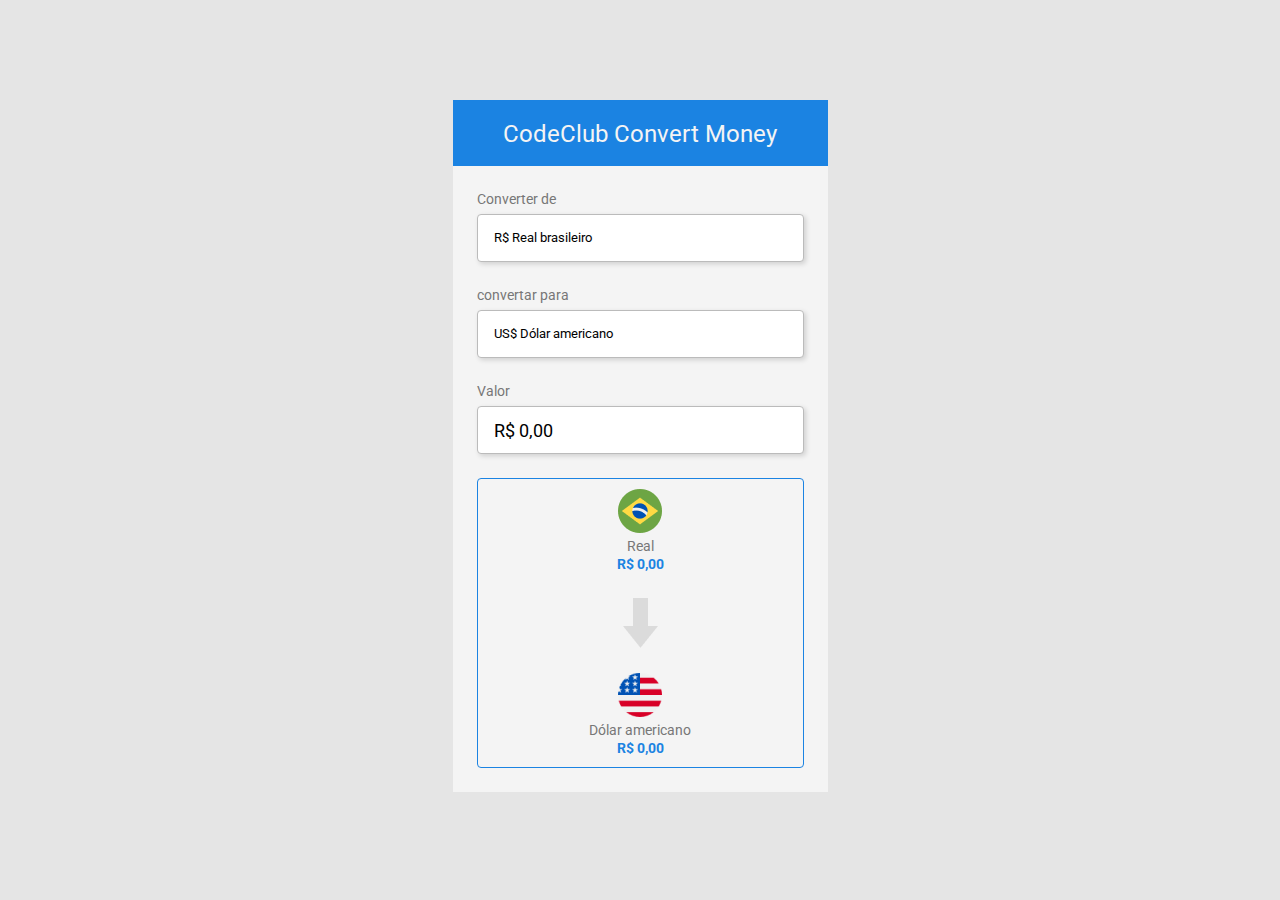
<file: index.html>
<!DOCTYPE html>
<html lang="pt-br">
<head>
    <meta charset="UTF-8">
    <meta http-equiv="X-UA-Compatible" content="IE=edge">
    <meta name="viewport" content="width=device-width, initial-scale=1.0">
    <!--FONTE: https://fonts.google.com/specimen/Roboto-->
    <link rel="preconnect" href="https://fonts.googleapis.com">
    <link rel="preconnect" href="https://fonts.gstatic.com" crossorigin>
    <link href="https://fonts.googleapis.com/css2?family=Roboto:wght@100;300;400;700&display=swap" rel="stylesheet">
    <link rel="stylesheet" href="./styles.css"/>
    <title>CodeClub Convert Money</title>
</head>
<body>
    <div class="container">
        <header>
            <h1>CodeClub Convert Money</h1>
        </header>

        <main>
            <label for="">
                Converter <B>de</B> 
                <select name="" id="">
                    <option value="">
                        R$ Real brasileiro
                    </option>
                </select>
            </label>

            <label for="">
                convertar <b>para</b>
                <select name="" id="currency-select">
                    <option>
                        US$ Dólar americano
                    </option>
                    <option>
                        € Euro
                    </option>
                    <option>
                        Bitcoin
                    </option>
                </select>
            </label>

            <label for="">
                Valor
                <input id="input-real" placeholder="R$ 10.000,00" value="0">
            </label>

            <section>
                <div class="currency-container">
                    <img src="./assets/brasil.png">
                    <p class="currency-name">Real</p>
                    <p class="currency-value" id="real-value-text">R$ 0,00</p>
                </div>
                
                <img class="arrow-img" src="./assets/arrow.png">

                <div class="currency-container">
                    <img id="currency-img"src="./assets/eua.png">
                    <p class="currency-name" id="currency-name">Dólar americano</p>
                    <p class="currency-value"id="currency-value-text">R$ 0,00</p>
                </div>
            </section>
        </main>
    </div>
</body>
<script src="./sctipts.js"></script>
</html>
</file>
<file: styles.css>
* {
    margin: 0;
    padding: 0;
    box-sizing: border-box;
    font-style: normal;
    font-weight: normal;
    line-height: 18px;
    font-family: "Roboto", sans-serif;
}
body {
    background-color: #E5E5E5;
}
.container {
    width: 375px;
    margin: 0 auto;
    margin-top: 100px;

    background-color: #F4F4F4;
}
header {
    height: 66px;

    background-color: #1B83E2;
}
main {
    padding: 24px;
}
h1 {
    font-size: 24px;

    padding-top: 25px;

    text-align: center;
    color: #F4F4F4;
}
label {
    font-weight: 400;
    font-size: 14px;

    color: #777777;
}
select {
    height: 48px;
    width: 100%;
    border-radius: 4px;
    padding-left: 16px;
    margin-top: 6px;
    margin-bottom: 24px;

    cursor: pointer;
    outline: none;/*um azul em volta do selet quando passa o cursor*/
    appearance: none;/*a seta do selet*/
    display: block;
    background: #FFFFFF;
    border: 1px solid #BBBBBB;
    box-shadow: 2px 2px 5px rgba(0, 0, 0, 0.15);
}
input {
    height: 48px;
    width: 100%;
    padding-left: 16px;
    margin-top: 6px;
    margin-bottom: 24px;
    border-radius: 4px;

    font-size: 18px;
    outline: none;
    display: block;
    background: #FFFFFF;
    border: 1px solid #BBBBBB;
    box-shadow: 2px 2px 5px rgba(0, 0, 0, 0.15);
}
button:hover {
    opacity: 0.9;
}
button:active {
    opacity: 0.7;
}
section {
    border-radius: 4px;
    border: 1px solid #1B83E2;
}

.currency-container {
    padding: 10px;

    font-size: 14px;
    text-align: center;
    color: #777777;
}

.currency-value {
    color: #1B83E2;
    font-weight: bold;
    font-size: 20;
}

.arrow-img {
    margin: 15px auto;
    display: block;
}
</file>
